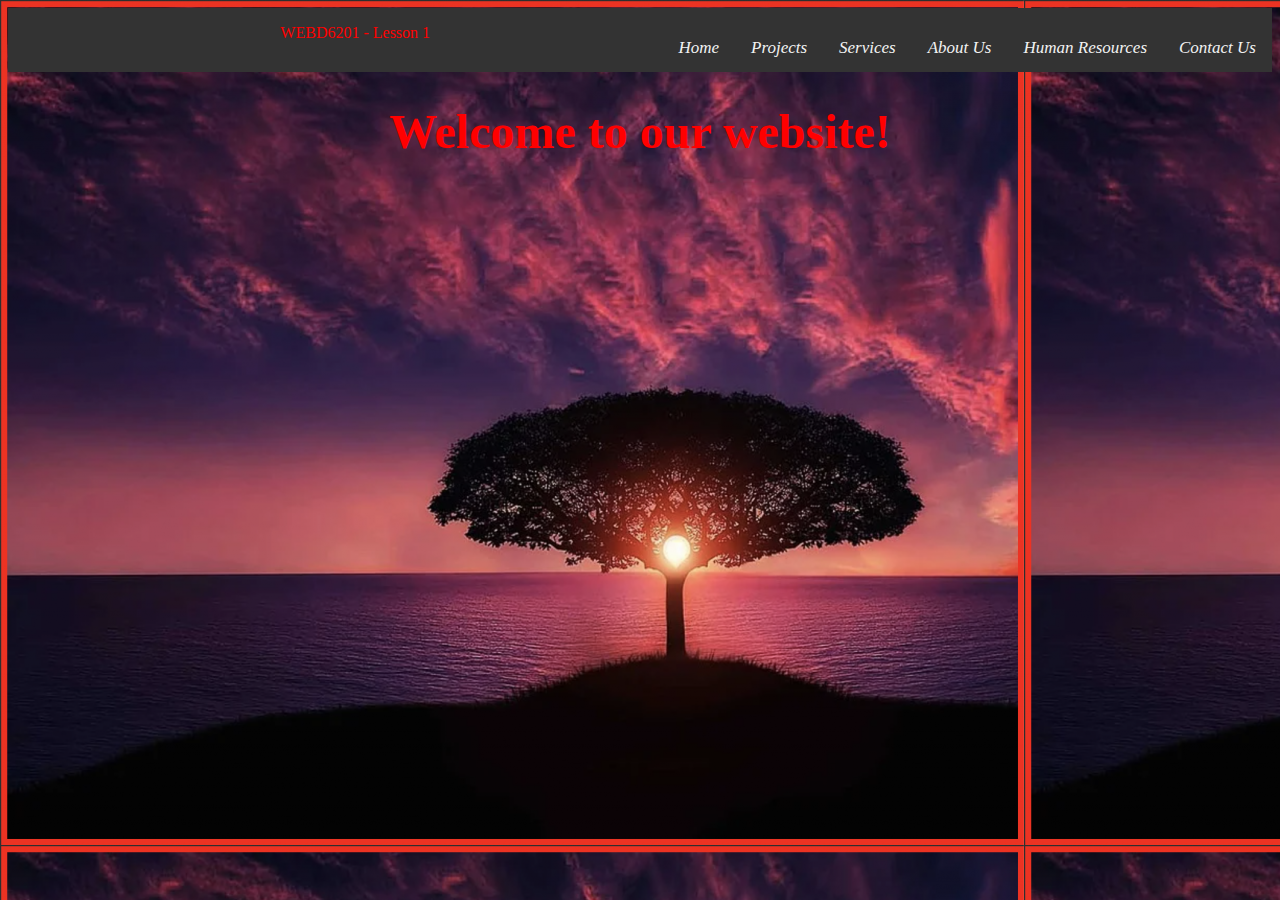
<file: index.html>
<!DOCTYPE html>
<!--Home page-->
<html>
   <head>
      <meta charset = "utf-8">
      <title>Lab 1 - Home Page</title>
      <link rel = "stylesheet" type = "text/css" href = "Content/app.css">
      <script src = "Scripts/app.js"></script>
   </head>

   <body class="home-page">
         <div class="topnav">
           <ul class="navbar-nav ml-auto" id="myList">
             <li class="left-nav-item">WEBD6201 - Lesson 1</li>
             <li class="nav-item"> <a class="nav-link" href="contactForm.html">Contact Us</a> </li>
             <li class="nav-item" id="aboutUs"> <a class="nav-link" href="aboutUs.html"> About Us</a> </li>
             <li class="nav-item"> <a class="nav-link" href="services.html">Services</a> </li>
             <li class="nav-item"> <a class="nav-link" href="projects.html" id="projects">Products</a> </li>
             <li class="nav-item"> <a class="nav-link" href="index.html">Home</a> </li>
           </ul>
         </div>
         <script>
          
           document.writeln("<h1>Welcome to our website!</h1>");
           document.getElementById("projects").innerHTML = "Projects";
           createHR();
           
         </script>

   </body>
</html>
</file>
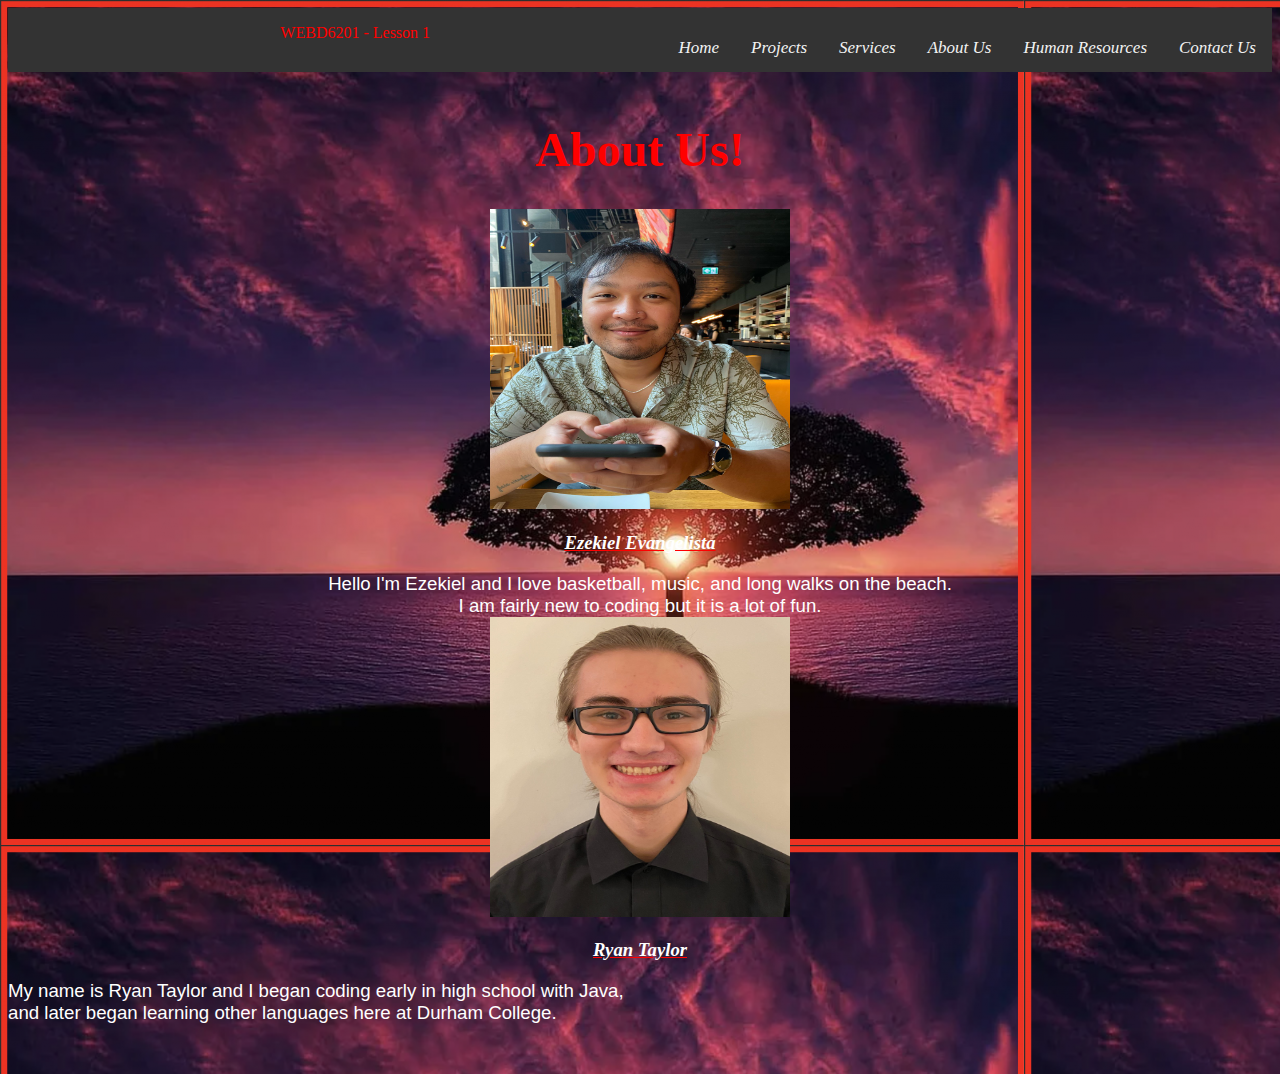
<file: aboutUs.html>
<!DOCTYPE html>

<html>
   <head>
      <meta charset = "utf-8">
      <title>Lab 1 - About Us</title>
      <link rel = "stylesheet" type = "text/css" href = "Content/app.css">
      <script src = "Scripts/app.js"></script>
      
   </head>

   <body>
        
        <div class="topnav">
         <ul class="navbar-nav ml-auto" id="myList">
            <li class="left-nav-item">WEBD6201 - Lesson 1</li>
            <li class="nav-item"> <a class="nav-link" href="contactForm.html">Contact Us</a> </li>
            <li class="nav-item"> <a class="nav-link" href="aboutUs.html"> About Us</a> </li>
            <li class="nav-item"> <a class="nav-link" href="services.html">Services</a> </li>
            <li class="nav-item"> <a class="nav-link" href="projects.html" id="projects">Products</a> </li>
            <li class="nav-item"> <a class="nav-link" href="index.html">Home</a> </li>
         </ul>
       </div>
       <br/>
       <script type="text/javascript">
         document.getElementById("projects").innerHTML = "Projects";
         document.writeln("<h1>About Us!</h1>");
       </script>
       <img src="./Content/images/ezekiel.jpg" width="300" height="300">
       <script type = "text/javascript">
         document.writeln("<a href='./Content/EzekielEvangelistaResume.pdf'><h3>Ezekiel Evangelista</h3></a>");
         document.writeln("<p>Hello I'm Ezekiel and I love basketball, music, and long walks on the beach.</p>");
         document.writeln("<p>I am fairly new to coding but it is a lot of fun.</p>");
         createHR();
      </script>
      <img src="./Content/images/ryan.jpg" width="300" height="300"/>
      <script>
         document.writeln("<a href=\"./Content/RyanTaylorResume.pdf\"><h3>Ryan Taylor</h3></a>");
         document.writeln("<p class=\"web-dev\">My name is Ryan Taylor and I began coding early in high school with Java, and later " + 
            "began learning other languages here at Durham College.</p>");
      </script>
   </body>
</html>
</file>
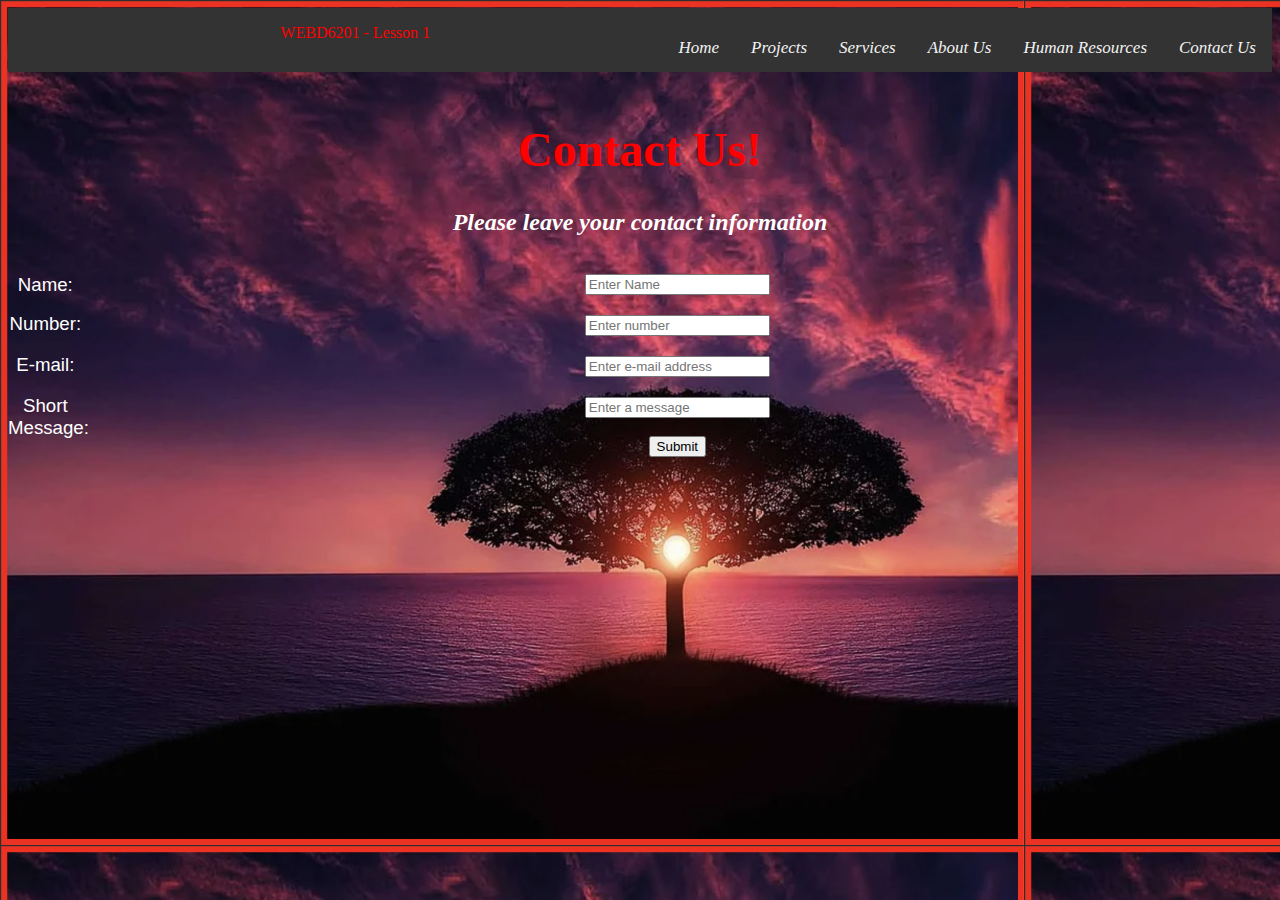
<file: contactForm.html>
<!DOCTYPE html>

<html>
   <head>
      <meta charset = "utf-8">
      <title>Lab 1 - Contact Form</title>
      <link rel = "stylesheet" type = "text/css" href = "Content/app.css">
      <script src = "Scripts/app.js"></script>
      
   </head>

   <body>
      <div class="topnav">
         <ul class="navbar-nav ml-auto" id="myList">
            <li class="left-nav-item">WEBD6201 - Lesson 1</li>
            <li class="nav-item"> <a class="nav-link" href="contactForm.html">Contact Us</a> </li>
            <li class="nav-item"> <a class="nav-link" href="aboutUs.html"> About Us</a> </li>
            <li class="nav-item"> <a class="nav-link" href="services.html">Services</a> </li>
            <li class="nav-item"> <a class="nav-link" href="projects.html" id="projects">Products</a> </li>
            <li class="nav-item"> <a class="nav-link" href="index.html">Home</a> </li>
         </ul>
       </div>
       <br/>
       <script type = "text/javascript">

         document.writeln("<h1>Contact Us!</h1>" );
         document.writeln("<h2>Please leave your contact information</h2>");
         
         document.getElementById("projects").innerHTML = "Projects";
         createHR();
      </script>
       <br/>
        <form id = "contactForm" action = "">
            <p><label class="fixed" for="name" >Name:</label></p>
            <input type="text" id="username" placeholder="Enter Name"></form></p>
            <br/>
            <p><label class="fixed" for="number" >Number:</label>
            <input type="text" id="number" placeholder="Enter number"></p>
            <br/>
            <p><label class="fixed" for="email">E-mail:</label>
            <input type="email" id="email" placeholder="Enter e-mail address"></p>
            <br/>
            <p><label class="fixed" for="message">Short Message:</label>
            <input type="text" id="message" placeholder="Enter a message"></p>
            <br/>
            <input type="button" value="Submit" id="button" onclick="sendToConsole(), redirect()">
        </form>
   </body>
</html>
</file>
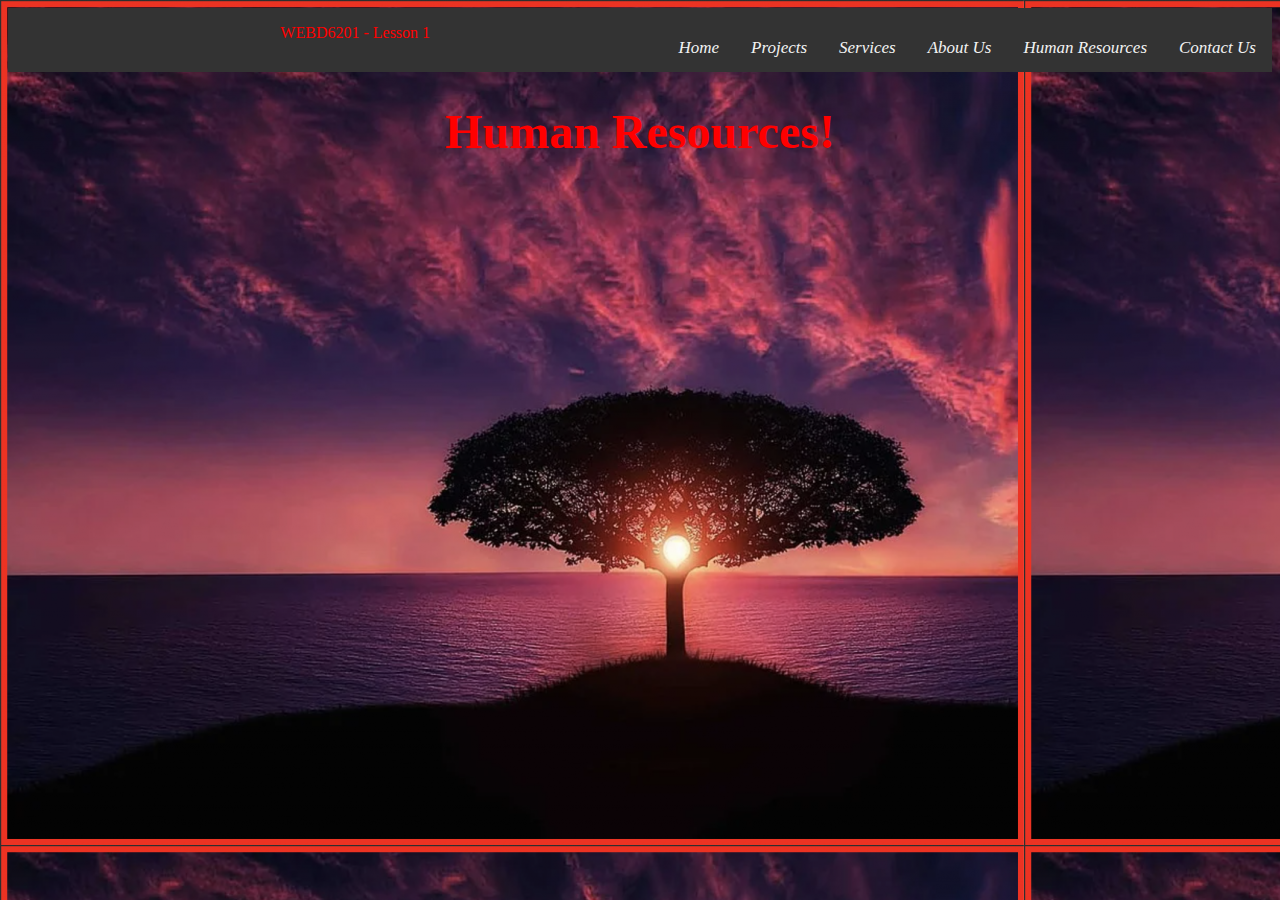
<file: humanResources.html>
<!DOCTYPE html>

<html>
   <head>
      <meta charset = "utf-8">
      <title>Lab 1 - Human Resources</title>

      <link rel = "stylesheet" type = "text/css" href = "Content/app.css">
      <script src = "Scripts/app.js"></script>
   </head>

   <body class="home-page">
         <div class="topnav">
           <ul class="navbar-nav ml-auto" id="myList">
             <li class="left-nav-item">WEBD6201 - Lesson 1</li>
             <li class="nav-item"> <a class="nav-link" href="contactForm.html">Contact Us</a> </li>
             <li class="nav-item"> <a class="nav-link" href="aboutUs.html"> About Us</a> </li>
             <li class="nav-item"> <a class="nav-link" href="services.html">Services</a> </li>
             <li class="nav-item"> <a class="nav-link" href="projects.html" id="projects">Products</a> </li>
             <li class="nav-item"> <a class="nav-link" href="index.html">Home</a> </li>
           </ul>
         </div>
         <script>
           document.getElementById("projects").innerHTML = "Projects";
           document.writeln("<h1>Human Resources!</h1>");
           createHR();
         </script>
         
      
   </body>
</html>
</file>
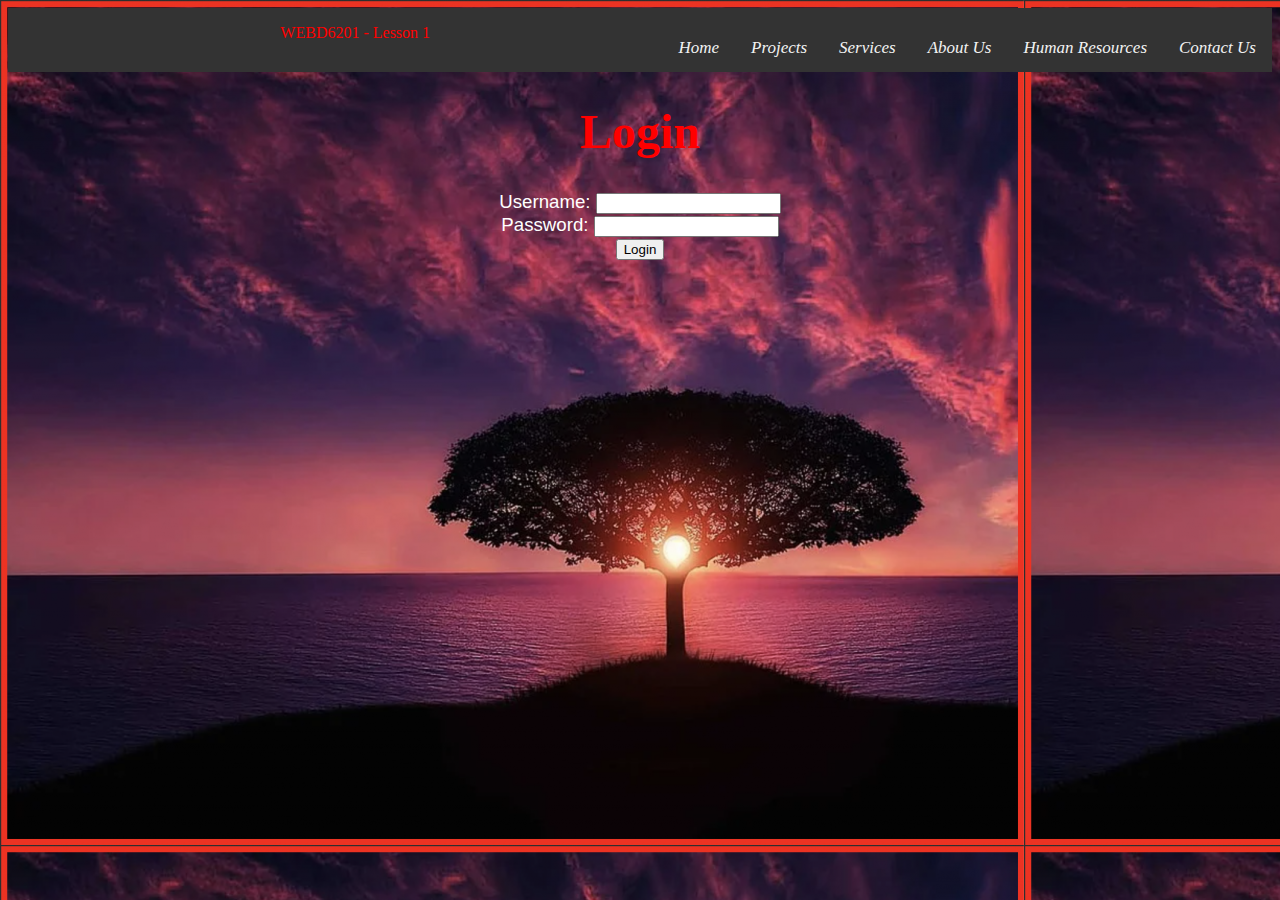
<file: login.html>
<!--
 * Author: Ryan Taylor, Ezekiel Evangelista
 * IDs:                     100577786
 * Date Completed: 2022-02-25
 * -->
 <!doctype html>
<html>
<head>
<meta charset="utf-8">
<title>Login</title>
<link rel = "stylesheet" type = "text/css" href = "Content/app.css">
<script src = "Scripts/app.js"></script>
<script src="http://code.jquery.com/jquery-1.9.0.min.js">
    
    $(document).ready (function () {  
  $("#loginForm").validate ();  
});  
</script>
</head>
<body>
    

    <div class="topnav">
        <ul class="navbar-nav ml-auto" id="myList">
          <li class="left-nav-item">WEBD6201 - Lesson 1</li>
          <li class="nav-item"> <a class="nav-link" href="contactForm.html">Contact Us</a> </li>
          <li class="nav-item" id="aboutUs"> <a class="nav-link" href="aboutUs.html"> About Us</a> </li>
          <li class="nav-item"> <a class="nav-link" href="services.html">Services</a> </li>
          <li class="nav-item"> <a class="nav-link" href="projects.html" id="projects">Products</a> </li>
          <li class="nav-item"> <a class="nav-link" href="index.html">Home</a> </li>
        </ul>
      </div>
    
      <h1>Login</h1>
      
<form class="cmxform" id="loginForm" method="get" action="login.html" autocomplete="off">

    <p>
        <label for="username">Username:</label>
        <input id="username" name="username" type="text"></input>
    </p>
    <p>
        <label for="password">Password:</label>
        <input id="password" name="password" type="password"></input>
    </p>
    <p>
        <input id="submit" name="submit" type="submit" value="Login"></input>
    </p>


    <script>
          
        document.getElementById("projects").innerHTML = "Projects";
        createHR();
        
      </script>
</body>
</html>
</file>
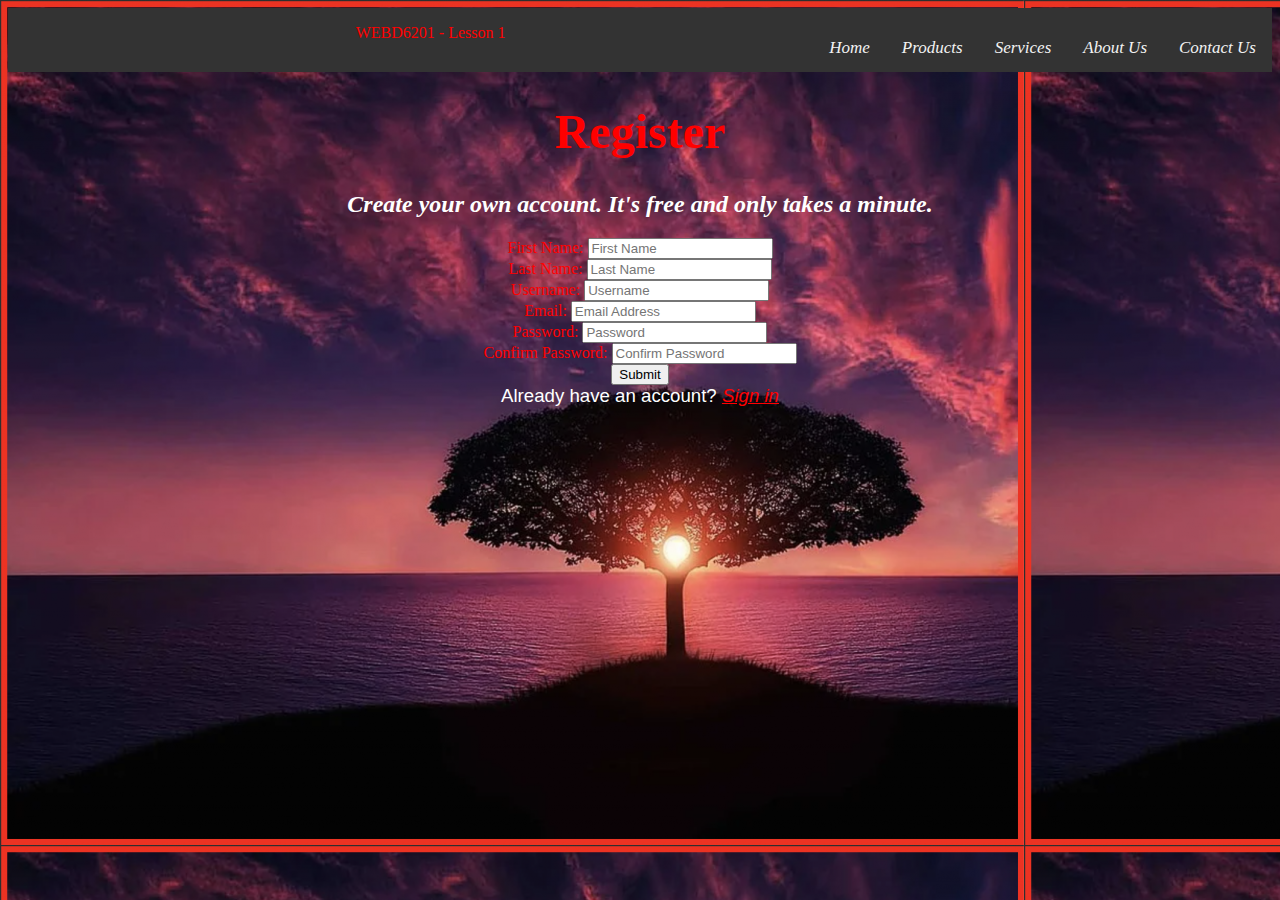
<file: register.html>
<!--
 * Author: Ryan Taylor, Ezekiel Evangelista
 * IDs:                     100577786
 * Date Completed: 2022-02-25
 -->

<!doctype html>
<html>
<head>
<meta charset="utf-8">
<title>Register</title>
<link rel = "stylesheet" type = "text/css" href = "Content/app.css">
<script src="http://code.jquery.com/jquery-1.9.0.min.js"></script>
<script src = "Scripts/app.js"></script>

</head>
<body>

    <div class="topnav">
        <ul class="navbar-nav ml-auto" id="myList">
          <li class="left-nav-item">WEBD6201 - Lesson 1</li>
          <li class="nav-item"> <a class="nav-link" href="contactForm.html">Contact Us</a> </li>
          <li class="nav-item" id="aboutUs"> <a class="nav-link" href="aboutUs.html"> About Us</a> </li>
          <li class="nav-item"> <a class="nav-link" href="services.html">Services</a> </li>
          <li class="nav-item"> <a class="nav-link" href="projects.html" id="projects">Products</a> </li>
          <li class="nav-item"> <a class="nav-link" href="index.html">Home</a> </li>
        </ul>
      </div>

    <center>
    <h1>Register</h1>
    <h2>Create your own account. It's free and only takes a minute.</h2>

<form  id="registerForm" method="POST" action="" autocomplete="off" onsubmit="return validateName(), validateEmail(), validatePasswords()" novalidate>

    <!-- error message -->
    <div id="ErrorMessage" class="error">
    </div>

    <div class="form-group">
        <label for="firstName">First Name:</label>
        <input id="firstName" name="firstName" type="text" placeholder="First Name" minlength="2" required></input>
    </div>

    <div class="form-group">
        <label for="lastName">Last Name:</label>
        <input id="lastName" name="lastName" type="text" placeholder="Last Name" minlength="2" required></input>
    </div>

    <div class="form-group">
        <label for="username">Username:</label>
        <input id="username" name="username" type="text" placeholder="Username" minlength="2" required></input>
    </div>

    <div class="form-group">
        <label for="email">Email:</label>
        <input id="email" name="email" type="email" placeholder="Email Address" required></input>
    </div>

    <div class="form-group">
        <label for="password">Password:</label>
        <input id="password" name="password" type="password" placeholder="Password" required></input>
    </div>

    <div class="form-group">
        <label for="confirmPassword">Confirm Password:</label>
        <input id="confirmPassword" name="conf_password" type="password" placeholder="Confirm Password"required></input>
    </div>

    <div>
    <input id="submitButton" class="submit" type="submit" value="Submit">    
    </div>

     <p>
        Already have an account?
        <a href="login.html">Sign in</a>
    </p>
    </center>
    <script>
        //stop default form behaviour
        document.getElementById("registerForm").addEventListener("click", function(event){
          event.stopPropagation()
        });

        //create new instance of User when register button is clicked
        $('#registerForm').submit((e) => {
            e.preventDefault();
            e.stopPropagation();

            var firstName = $("#firstName").val();
            var lastName = $("#lastName").val();
            var username = $("#username").val();
            var email = $("#email").val();
            var password = $("#password").val();

            //log to console
            let userObject = new User(firstName, lastName, username, email, password);
            console.log(userObject);
        })
            
        </script>
</body>
</html>
</file>
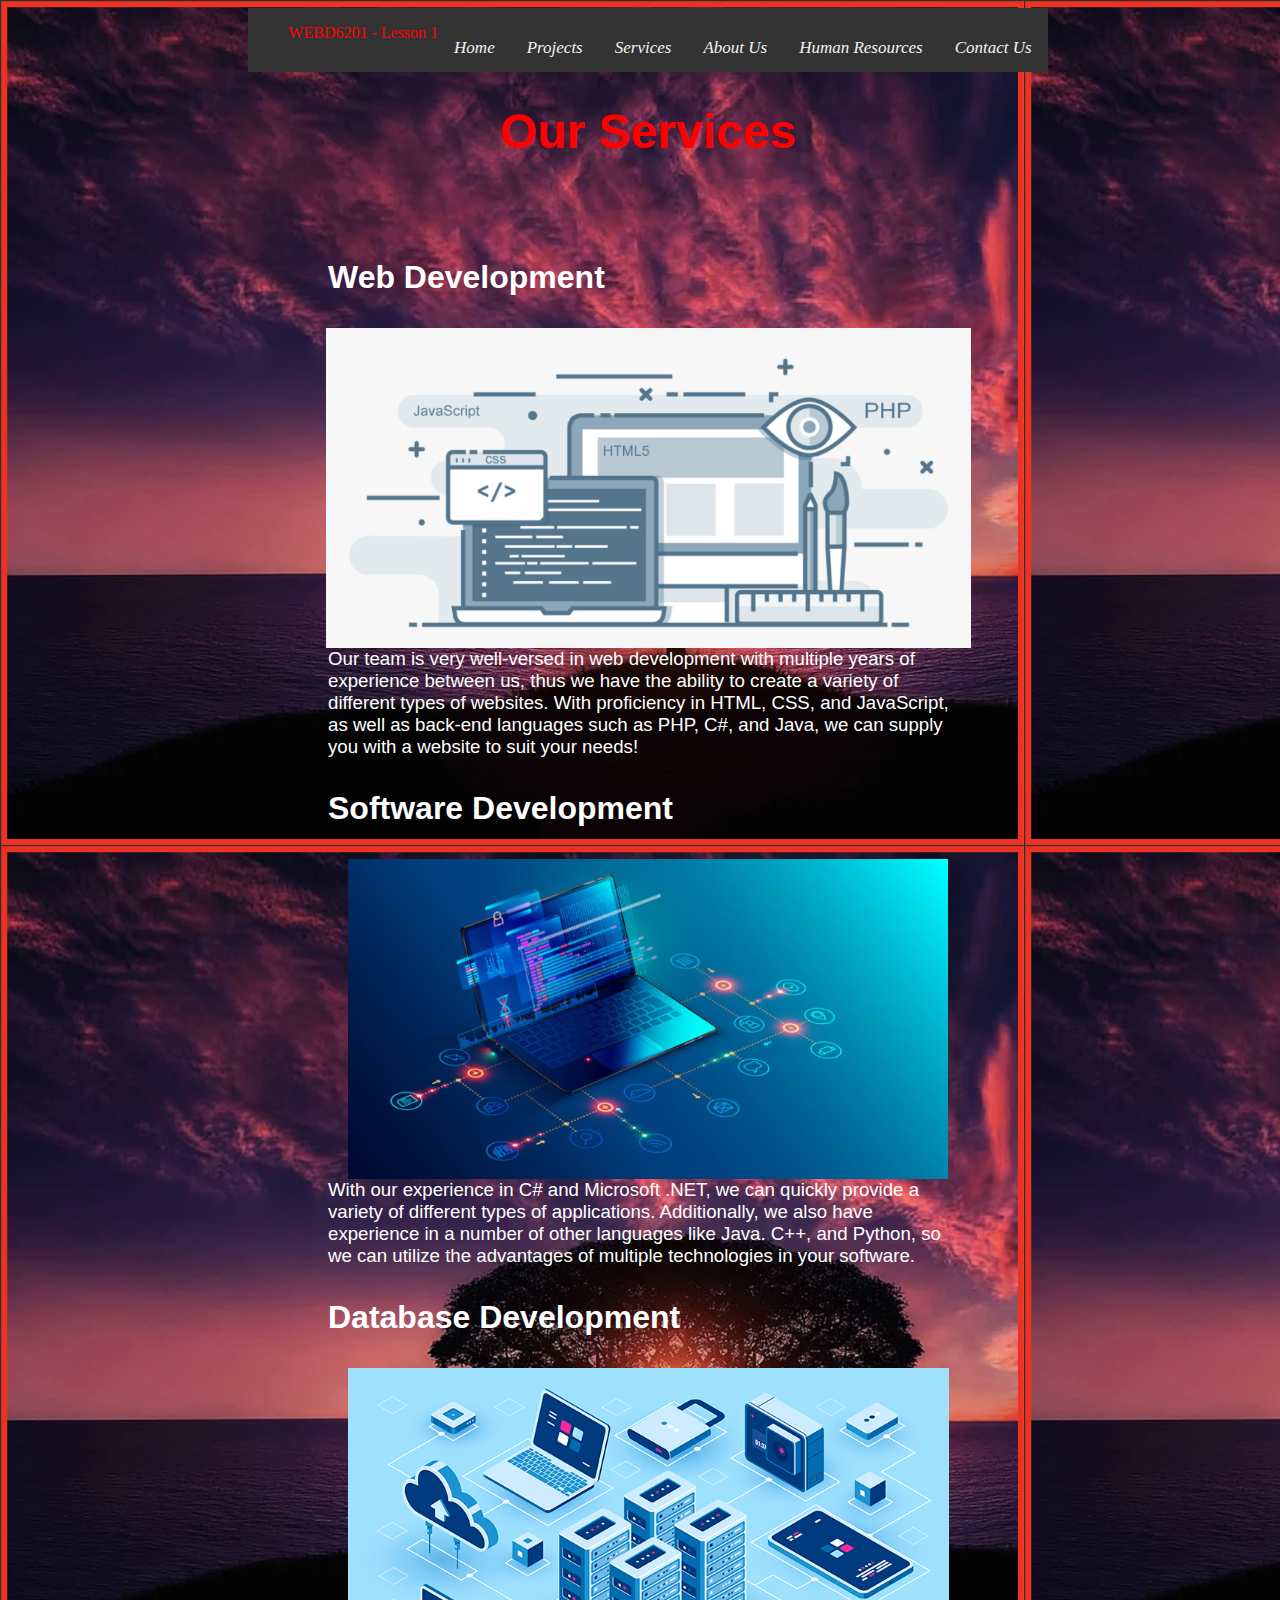
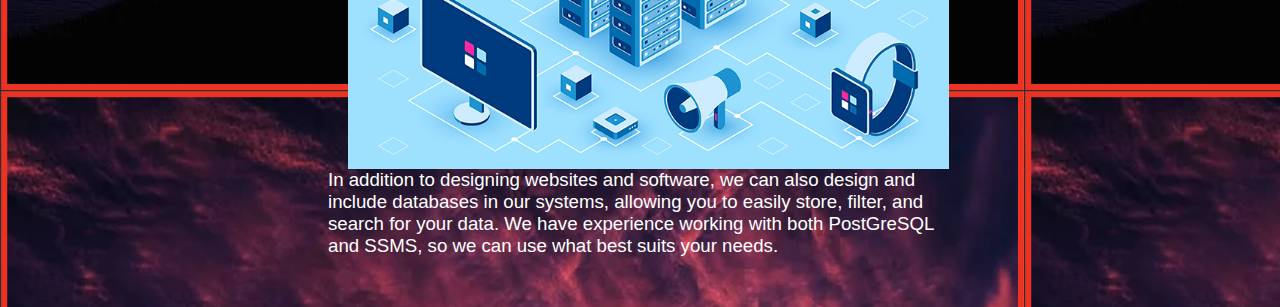
<file: services.html>
<!DOCTYPE html>

<html>
   <head>
      <meta charset = "utf-8">
      <title>Lab 1 - Services Page</title>
      <link rel = "stylesheet" type = "text/css" href = "Content/app.css">
      <script src = "Scripts/app.js"></script>
      
   </head>

   <body class="center">
        <div class="topnav">
         <ul class="navbar-nav ml-auto" id="myList">
            <li class="left-nav-item">WEBD6201 - Lesson 1</li>
            <li class="nav-item"> <a class="nav-link" href="contactForm.html">Contact Us</a> </li>
            <li class="nav-item"> <a class="nav-link" href="aboutUs.html"> About Us</a> </li>
            <li class="nav-item"> <a class="nav-link" href="services.html">Services</a> </li>
            <li class="nav-item"> <a class="nav-link" href="projects.html" id="projects">Products</a> </li>
            <li class="nav-item"> <a class="nav-link" href="index.html">Home</a> </li>
         </ul>
       </div>
       <script>
          document.getElementById("projects").innerHTML = "Projects";
          createServicesPage();
          createHR();
       </script>
       
       
   </body>
</html>
</file>
<file: Content/app.css>
body{
    
    color: red;
    font-family: georgia;
    margin-bottom: 50px;
    background-image: url("./images/background.png");
    text-align: center;
}
/* h1{
    color: red;
    text-align: center;
    font-style: italic;
} */
h2{
    color: white;
    text-align: center;
    font-style: oblique;
}
h3{
    color: white;
    text-align: center;

}

th{
    background-color: black;
    height: 60px;
    text-align: center;
}
p{
	font-family: Arial, Helvetica, sans-serif;
	color: white;
	font-size: 14pt
}
code{
    background-color: white;
    color: black;
    text-align: left;
}
table{
    border: 1px;
    width: 40%;
    border-style: solid;
    border-color: black;
}

a:link{
    color: red;
    font-style: italic;
}
a:visited{
    color: #000000;
}
a:hover{
    color: #c8eb8d;
}
a:active{
    color: #242e41;
}

.footer{
    position: fixed;
    left: 0;
    bottom: 0;
    width: 100%;
    background-color: black;
    color: white;
    text-align: right;
    height: 45px;
}

.break{
    background-color: grey;
    color: white;
    text-align: center;
}
.time{
    background-color: black;
}

.center{
   /*Set width of div to entire screen*/
  width: 100%;

  /*Set display to flexbox*/
  display: flex;

  /*Set flexbox direction to column (vertical)*/
  flex-direction: column;

  /*Align flexbox content to centre of the screen*/
  align-items: center;

  /*background-image: url("./images/background.png");*/
}

textarea    { width: 300px; height: 100px; }
label.fixed { width: 4em; float: left; } 
#helpText   { font-family: sans-serif; color: blue; margin-top: 10px; }
p           { margin: 0; }

.topnav {
  background-color: #333;
  overflow: hidden;
}

.topnav a {
  float: right;
  color: #f2f2f2;
  text-align: center;
  padding: 14px 16px;
  text-decoration: none;
  font-size: 17px;
}

.topnav a:hover {
  background-color: #ddd;
  color: black;
}

.topnav a.active {
  background-color: #04AA6D;
  color: white;
}

.nav-item
{
    display: inline;
}

.left-nav-item
{
    display: inline;
    text-align: left;
}


.services-header
{
    font-family: 'Trebuchet MS', 'Lucida Sans Unicode', 'Lucida Grande', 'Lucida Sans', Arial, sans-serif;


}

.web-dev
{
    font-family: 'Trebuchet MS', 'Lucida Sans Unicode', 'Lucida Grande', 'Lucida Sans', Arial, sans-serif;

    width: 50%;

    text-align: left;
}

#web-dev-header
{
    font-family: 'Trebuchet MS', 'Lucida Sans Unicode', 'Lucida Grande', 'Lucida Sans', Arial, sans-serif;

    font-size: 200%;
}

h1
{
    font-size: 300%;
}
</file>
